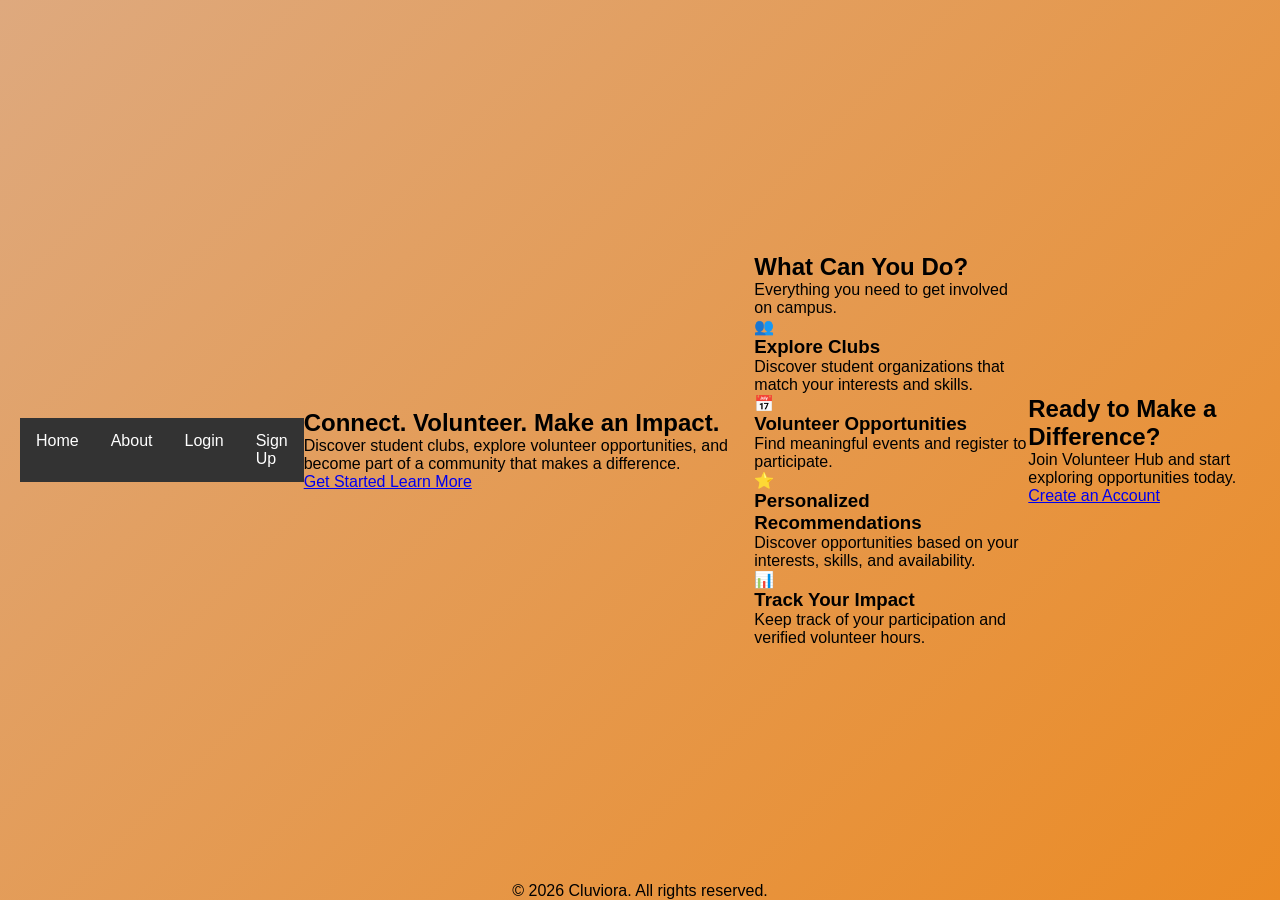
<file: public/index.html>
<!DOCTYPE html>
<html lang="en">
<head>
    <meta charset="UTF-8">
    <meta name="viewport" content="width=device-width, initial-scale=1.0">
    <title>Cluviora | Home</title>
    <link rel="stylesheet" href="styles.css">
</head>
<body>

    <!-- Navigation Bar -->
    <header>
        <nav class="navbar">
            <div class="nav-links">
                <ul>
                    <li><a href="index.html" class="active">Home</a></li>
                    <li><a href="about.html">About</a></li>
                    <li><a href="login.html">Login</a></li>
                    <li><a href="register.html" class="nav-btn">Sign Up</a></li>
                </ul>
            </div>
        </nav>
    </header>

    <!-- Hero Section -->
    <section class="hero">
        <div class="hero-content">
            <h1>Connect. Volunteer. Make an Impact.</h1>

            <p>
                Discover student clubs, explore volunteer
                opportunities, and become part of a community
                that makes a difference.
            </p>

            <div class="hero-buttons">
                <a href="register.html" class="btn btn-primary">
                    Get Started
                </a>

                <a href="about.html" class="btn btn-outline">
                    Learn More
                </a>
            </div>
        </div>
    </section>

    <!-- Features -->
    <section class="features">
        <h2>What Can You Do?</h2>

        <p class="section-subtitle">
            Everything you need to get involved on campus.
        </p>

        <div class="feature-grid">

            <div class="feature-card">
                <div class="feature-icon">👥</div>
                <h3>Explore Clubs</h3>
                <p>
                    Discover student organizations that match
                    your interests and skills.
                </p>
            </div>

            <div class="feature-card">
                <div class="feature-icon">📅</div>
                <h3>Volunteer Opportunities</h3>
                <p>
                    Find meaningful events and register
                    to participate.
                </p>
            </div>

            <div class="feature-card">
                <div class="feature-icon">⭐</div>
                <h3>Personalized Recommendations</h3>
                <p>
                    Discover opportunities based on your
                    interests, skills, and availability.
                </p>
            </div>

            <div class="feature-card">
                <div class="feature-icon">📊</div>
                <h3>Track Your Impact</h3>
                <p>
                    Keep track of your participation
                    and verified volunteer hours.
                </p>
            </div>

        </div>
    </section>

    <!-- Call to Action -->
    <section class="cta">
        <h2>Ready to Make a Difference?</h2>
        <p>
            Join Volunteer Hub and start exploring
            opportunities today.
        </p>

        <a href="register.html" class="btn btn-primary">
            Create an Account
        </a>
    </section>

    <!-- Footer -->
    <footer>
        <p>&copy; 2026 Cluviora. All rights reserved.</p>
    </footer>

</body>
</html>
</file>
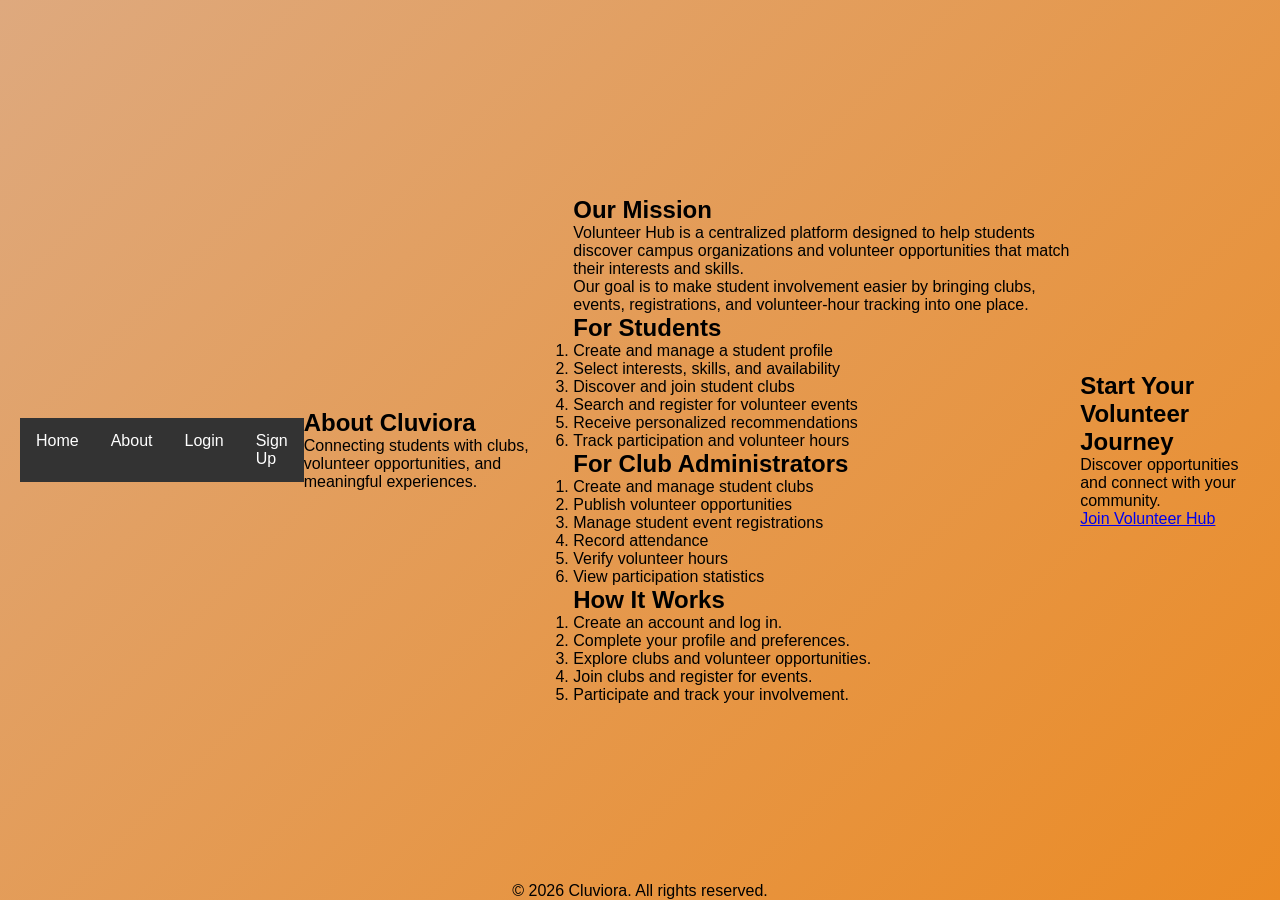
<file: public/about.html>
<!DOCTYPE html>
<html lang="en">
<head>
    <meta charset="UTF-8">
    <meta name="viewport" content="width=device-width, initial-scale=1.0">
    <title>Cluviora | About</title>
    <link rel="stylesheet" href="styles.css">
</head>
<body>

    <!-- Navigation Bar -->
    <header>
        <nav class="navbar">
            <div class="nav-links">
                <ul>
                    <li><a href="index.html">Home</a></li>
                    <li><a href="about.html" class="active">About</a></li>
                    <li><a href="login.html">Login</a></li>
                    <li><a href="register.html" class="nav-btn">Sign Up</a></li>
                </ul>
            </div>
        </nav>
    </header>

    <!-- About Section -->
    <section class="about-hero">
        <h1>About Cluviora</h1>
        <p>
            Connecting students with clubs, volunteer
            opportunities, and meaningful experiences.
        </p>
    </section>

    <section class="about-content">

        <div class="about-block">
            <h2>Our Mission</h2>
            <p>
                Volunteer Hub is a centralized platform designed
                to help students discover campus organizations
                and volunteer opportunities that match their
                interests and skills.
            </p>

            <p>
                Our goal is to make student involvement easier
                by bringing clubs, events, registrations,
                and volunteer-hour tracking into one place.
            </p>
        </div>

        <div class="about-block">
            <h2>For Students</h2>
            <ol>
                <li>Create and manage a student profile</li>
                <li>Select interests, skills, and availability</li>
                <li>Discover and join student clubs</li>
                <li>Search and register for volunteer events</li>
                <li>Receive personalized recommendations</li>
                <li>Track participation and volunteer hours</li>
            </ol>
        </div>

        <div class="about-block">
            <h2>For Club Administrators</h2>

            <ol>
                <li>Create and manage student clubs</li>
                <li>Publish volunteer opportunities</li>
                <li>Manage student event registrations</li>
                <li>Record attendance</li>
                <li>Verify volunteer hours</li>
                <li>View participation statistics</li>
            </ol>
        </div>

        <div class="about-block">
            <h2>How It Works</h2>

            <ol>
                <li>Create an account and log in.</li>
                <li>Complete your profile and preferences.</li>
                <li>Explore clubs and volunteer opportunities.</li>
                <li>Join clubs and register for events.</li>
                <li>Participate and track your involvement.</li>
            </ol>
        </div>

    </section>

    <section class="cta">
        <h2>Start Your Volunteer Journey</h2>
        <p>Discover opportunities and connect with your community.</p>

        <a href="register.html" class="btn btn-primary">
            Join Volunteer Hub
        </a>
    </section>

    <footer>
        <p>&copy; 2026 Cluviora. All rights reserved.</p>
    </footer>

</body>
</html>
</file>
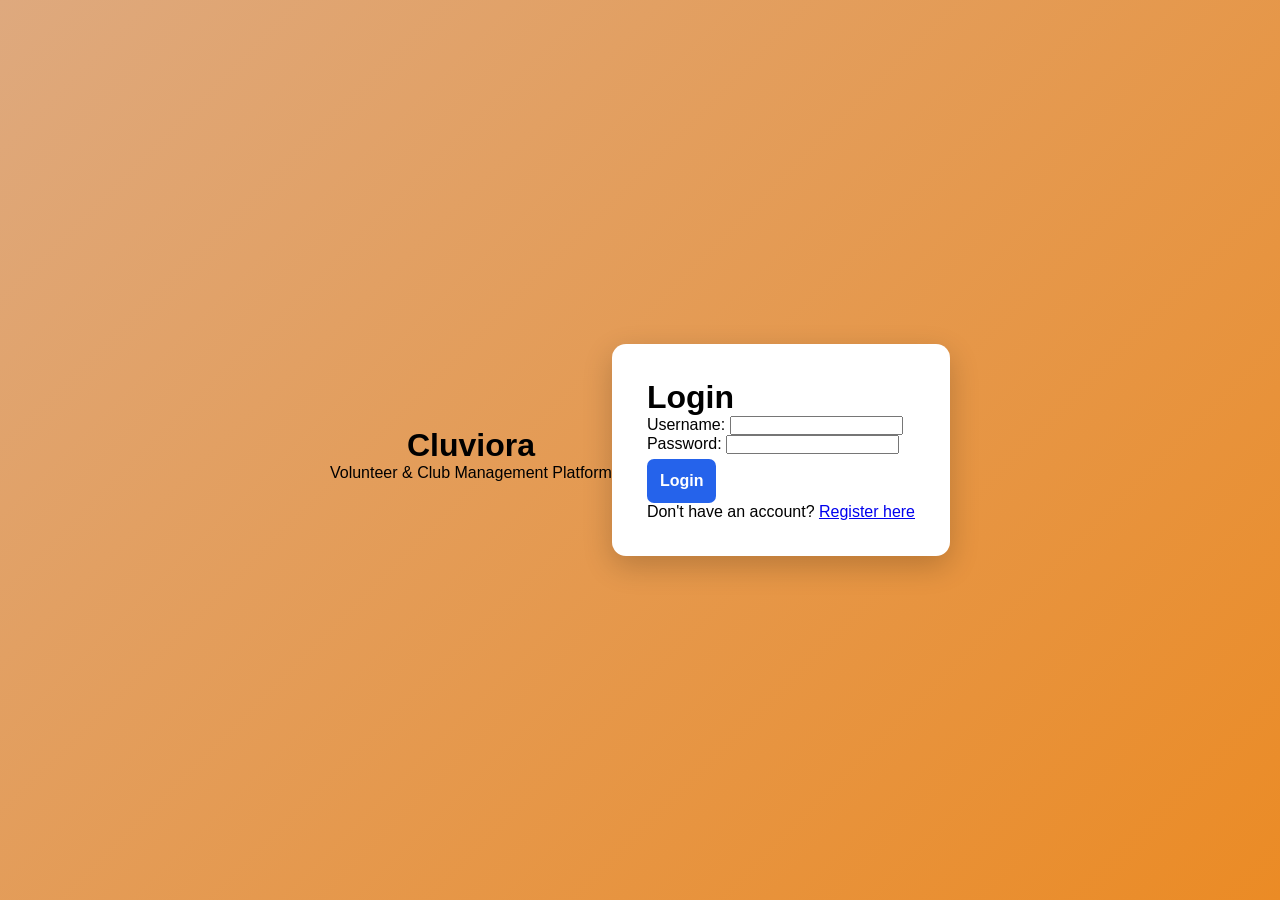
<file: public/login.html>
<html>
<head>
    <title>Login</title>
    <link rel="stylesheet" href="styles.css">
</head>
<body>

    <div class="logo">
            <h1>Cluviora</h1>
            <p>Volunteer & Club Management Platform</p>
    </div>


    <div class="auth-card">
    <h1>Login</h1>
    <!-- Sends the username and password to the Node.js server -->
    <form action="/login" method="POST">

        <label>Username:</label>
        <input type="text" name="username" required><br>

        <label>Password:</label>
        <input type="password" name="password" required><br>

        <button type="submit" class="auth-btn">Login</button>

    </form>

    <p>Don't have an account?
        <a href="register.html">Register here</a>
    </p>
    </div>

</body>
</html>
</file>
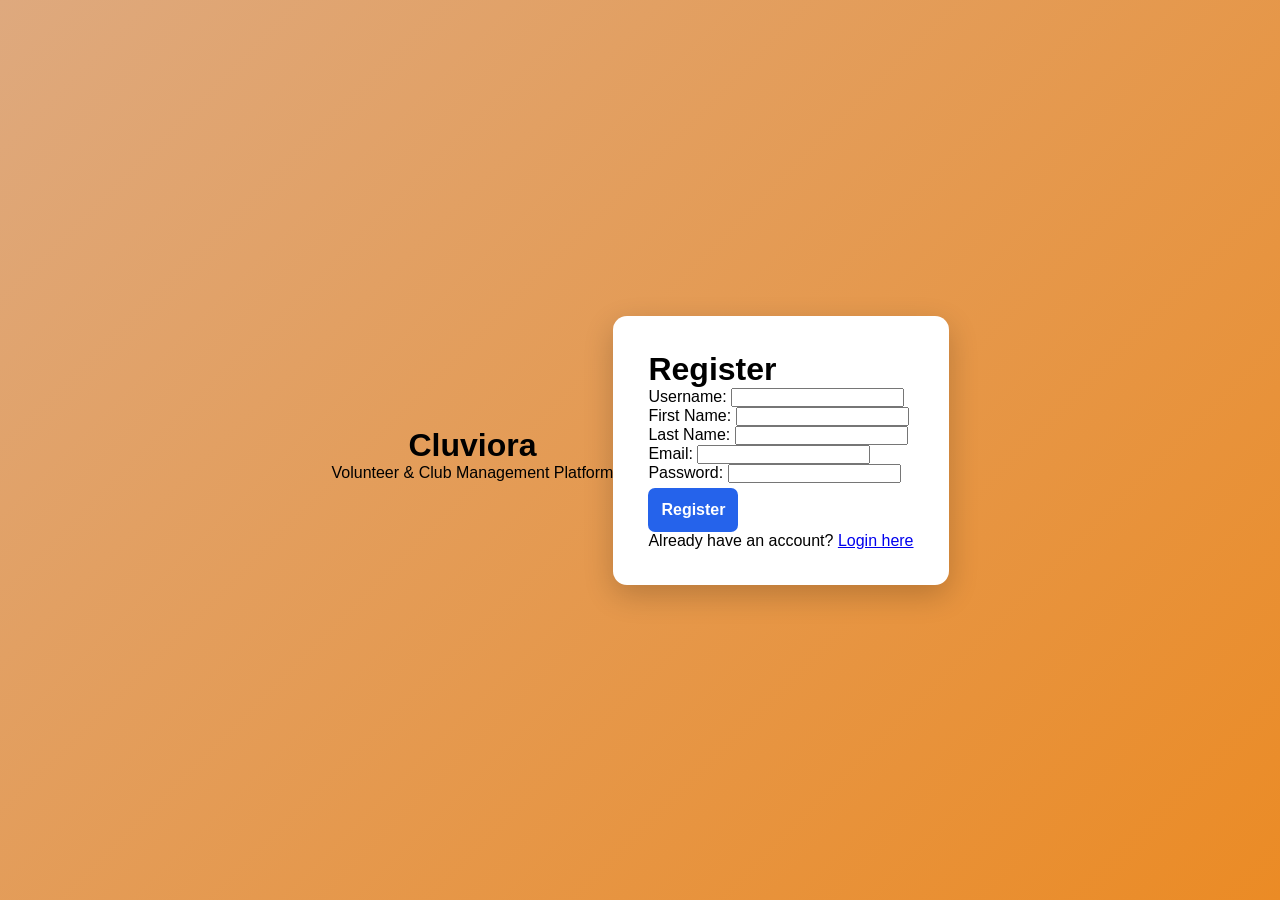
<file: public/register.html>
<html>
<head>
    <title>Register</title>
    <link rel="stylesheet" href="styles.css">
</head>
<body>

    <div class="logo">
        <h1>Cluviora</h1>
        <p>Volunteer & Club Management Platform</p>
    </div>

    <div class="auth-card">
    <h1>Register</h1>
    <form action="/register" method="POST">

        <label>Username:</label>
        <input type="text" name="username" required><br>

        <label for = "fname">First Name:</label>
		<input type="text" name= "fname" id="fname"/><br>
        
		<label for = "lname">Last Name:</label>
		<input type="text" name= "lname" id="lname"/><br>

        <label>Email:</label>
        <input type="email" name="email" required><br>

        <label>Password:</label>
        <input type="password" name="password" required><br>

        <button type="submit" class="auth-btn">Register</button>

    </form>

    <p>Already have an account?
        <a href="login.html">Login here</a>
    </p>
    </div>

</body>
</html>
</file>
<file: public/styles.css>
* {
    margin: 0;
    padding: 0;
    box-sizing: border-box;
}
body {
    font-family: Arial, sans-serif;
    background: linear-gradient(135deg, #dea97e, #eb8b25);
    min-height: 100vh;
    display: flex;
    justify-content: center;
    align-items: center;
    padding: 20px;
}

.logo h1{
    text-align: center;
    font-size: 32px;
    margin-top: 8px;
}
/* Login/Register card */
.auth-card {
    background: white;
    padding: 35px;
    border-radius: 14px;
    box-shadow: 0 10px 30px rgba(0, 0, 0, 0.2);
}

.auth-card h2 {
    text-align: center;
    color: #172b4d;
    margin-bottom: 8px;
}
/* Buttons */
.auth-btn {
    background: #2563eb;
    color: white;
    padding: 13px;
    border: none;
    border-radius: 7px;
    font-size: 16px;
    font-weight: bold;
    cursor: pointer;
    margin-top: 5px;
}

ul {
  list-style-type: none;
  margin: 0;
  padding: 0;
  background-color: #333333;
  display: flex;
  justify-content: center;
}
ul li a {
  display: block;
  color: white;
  padding: 14px 16px;
  text-decoration: none;
}

footer{
    position: fixed;
    text-align: center;
    bottom: 0;
}
</file>
